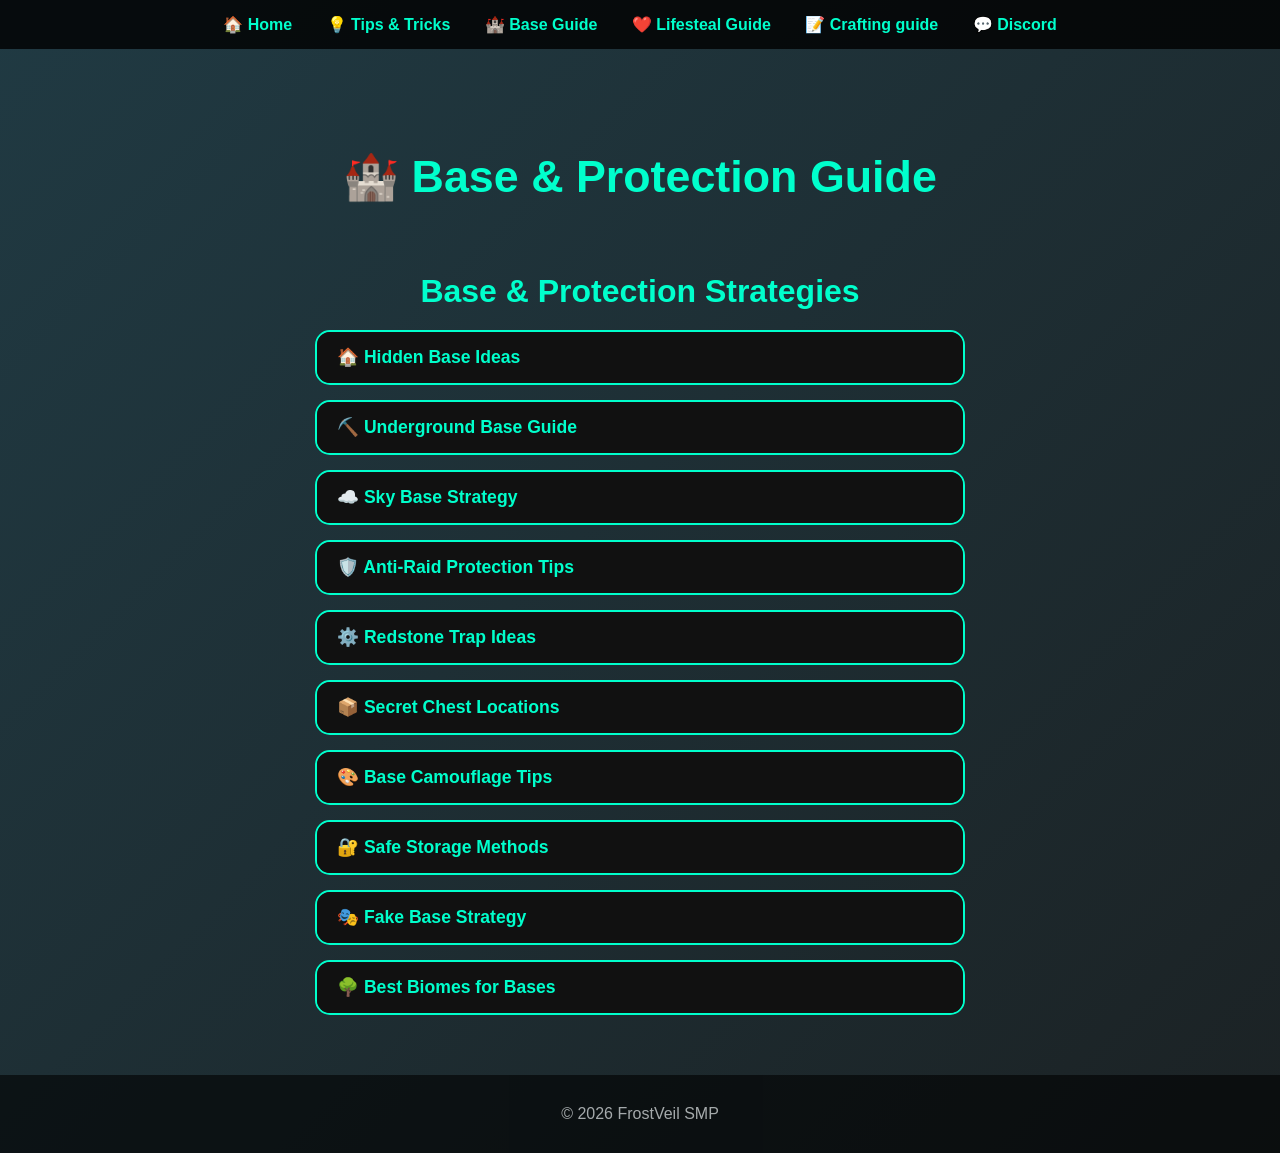
<file: base.html>
<!DOCTYPE html>
<html lang="en">
<head>
<meta charset="UTF-8">
<meta name="viewport" content="width=device-width, initial-scale=1.0">
<title>Base & Protection Guide - FrostVeil SMP</title>

<style>
* {margin:0;padding:0;box-sizing:border-box;scroll-behavior:smooth;}

body {
    font-family: Arial, sans-serif;
    background: linear-gradient(-45deg,#000,#0f2027,#1a1a1a,#203a43);
    background-size: 400% 400%;
    animation: gradientBG 15s ease infinite;
    color: white;
}

@keyframes gradientBG{
    0%{background-position:0% 50%}
    50%{background-position:100% 50%}
    100%{background-position:0% 50%}
}

nav{
    background:rgba(0,0,0,0.8);
    padding:15px;
    text-align:center;
    position:fixed;
    width:100%;
    top:0;
    z-index:1000;
}

nav a{
    color:#00ffcc;
    margin:0 15px;
    text-decoration:none;
    font-weight:bold;
}

header{
    text-align:center;
    padding:150px 20px 50px;
}

header h1{
    font-size:2.8em;
    color:#00ffcc;
}

section{
    padding:20px;
}

#base h2{
    text-align:center;
    color:#00ffcc;
    margin-bottom:20px;
    font-size:2em;
}

.faq-container{
    display:flex;
    flex-direction:column;
    gap:15px;
    align-items:center;
}

.faq-item{
    width:90%;
    max-width:650px;
    background:rgba(0,0,0,0.7);
    border:2px solid #00ffcc;
    border-radius:15px;
    overflow:hidden;
}

.faq-question{
    width:100%;
    padding:15px 20px;
    background:#111;
    border:none;
    color:#00ffcc;
    text-align:left;
    font-size:1.1em;
    cursor:pointer;
    font-weight:bold;
}

.faq-answer{
    display:none;
    padding:15px 20px;
    line-height:1.5;
}

footer{
    background:black;
    padding:25px;
    text-align:center;
    margin-top:40px;
    opacity:0.6;
}
  footer{background:black; padding:30px; text-align:center; opacity:0.6;}
.btn{display:inline-block;margin:15px;padding:12px 30px;background:#00ffcc;color:black;text-decoration:none;border-radius:25px;font-weight:bold;transition:0.3s;}
.btn:hover{background:white;transform:scale(1.05);}
</style>
</head>

<body>

<nav>
    <a href="index.html">🏠 Home</a>
    <a href="frost.html">💡 Tips & Tricks</a>
    <a href="base.html">🏰 Base Guide</a>
  <a href="life.html">❤️ Lifesteal Guide</a>
   <a href="craftingtip.html">📝 Crafting guide</a>
  <a href="https://discord.gg/9aC4WwPx7c" target="_blank">💬 Discord</a>
</nav>

<header>
    <h1>🏰 Base & Protection Guide</h1>
</header>

<section id="base">
    <h2>Base & Protection Strategies</h2>

    <div class="faq-container">

        <div class="faq-item">
            <button class="faq-question">🏠 Hidden Base Ideas</button>
            <div class="faq-answer">
                <p>Build underground, inside mountains, or under oceans to stay unnoticed.</p>
            </div>
        </div>

        <div class="faq-item">
            <button class="faq-question">⛏️ Underground Base Guide</button>
            <div class="faq-answer">
                <p>Dig deep bases with secret entrances and multiple escape tunnels.</p>
            </div>
        </div>

        <div class="faq-item">
            <button class="faq-question">☁️ Sky Base Strategy</button>
            <div class="faq-answer">
                <p>Build high in the sky and hide the access point to avoid raids.</p>
            </div>
        </div>

        <div class="faq-item">
            <button class="faq-question">🛡️ Anti-Raid Protection Tips</button>
            <div class="faq-answer">
                <p>Use obsidian layers, traps, and hidden storage to reduce losses.</p>
            </div>
        </div>

        <div class="faq-item">
            <button class="faq-question">⚙️ Redstone Trap Ideas</button>
            <div class="faq-answer">
                <p>Create TNT traps, piston traps, and fall traps to defend your base.</p>
            </div>
        </div>

        <div class="faq-item">
            <button class="faq-question">📦 Secret Chest Locations</button>
            <div class="faq-answer">
                <p>Hide loot under furnaces, inside walls, or underwater.</p>
            </div>
        </div>

        <div class="faq-item">
            <button class="faq-question">🎨 Base Camouflage Tips</button>
            <div class="faq-answer">
                <p>Blend your base with the biome using matching blocks.</p>
            </div>
        </div>

        <div class="faq-item">
            <button class="faq-question">🔐 Safe Storage Methods</button>
            <div class="faq-answer">
                <p>Split loot into multiple hidden chests to avoid total loss.</p>
            </div>
        </div>

        <div class="faq-item">
            <button class="faq-question">🎭 Fake Base Strategy</button>
            <div class="faq-answer">
                <p>Create a fake base with low-value loot to distract raiders.</p>
            </div>
        </div>

        <div class="faq-item">
            <button class="faq-question">🌳 Best Biomes for Bases</button>
            <div class="faq-answer">
                <p>Mountains, jungles, and oceans are harder to raid and easier to hide in.</p>
            </div>
        </div>

    </div>
</section>

<footer>
    © 2026 FrostVeil SMP
</footer>

<script>
const questions = document.querySelectorAll('.faq-question');
questions.forEach(q => {
    q.addEventListener('click', () => {
        const answer = q.nextElementSibling;
        answer.style.display = answer.style.display === 'block' ? 'none' : 'block';
    });
});
</script>

</body>
</html>
</file>
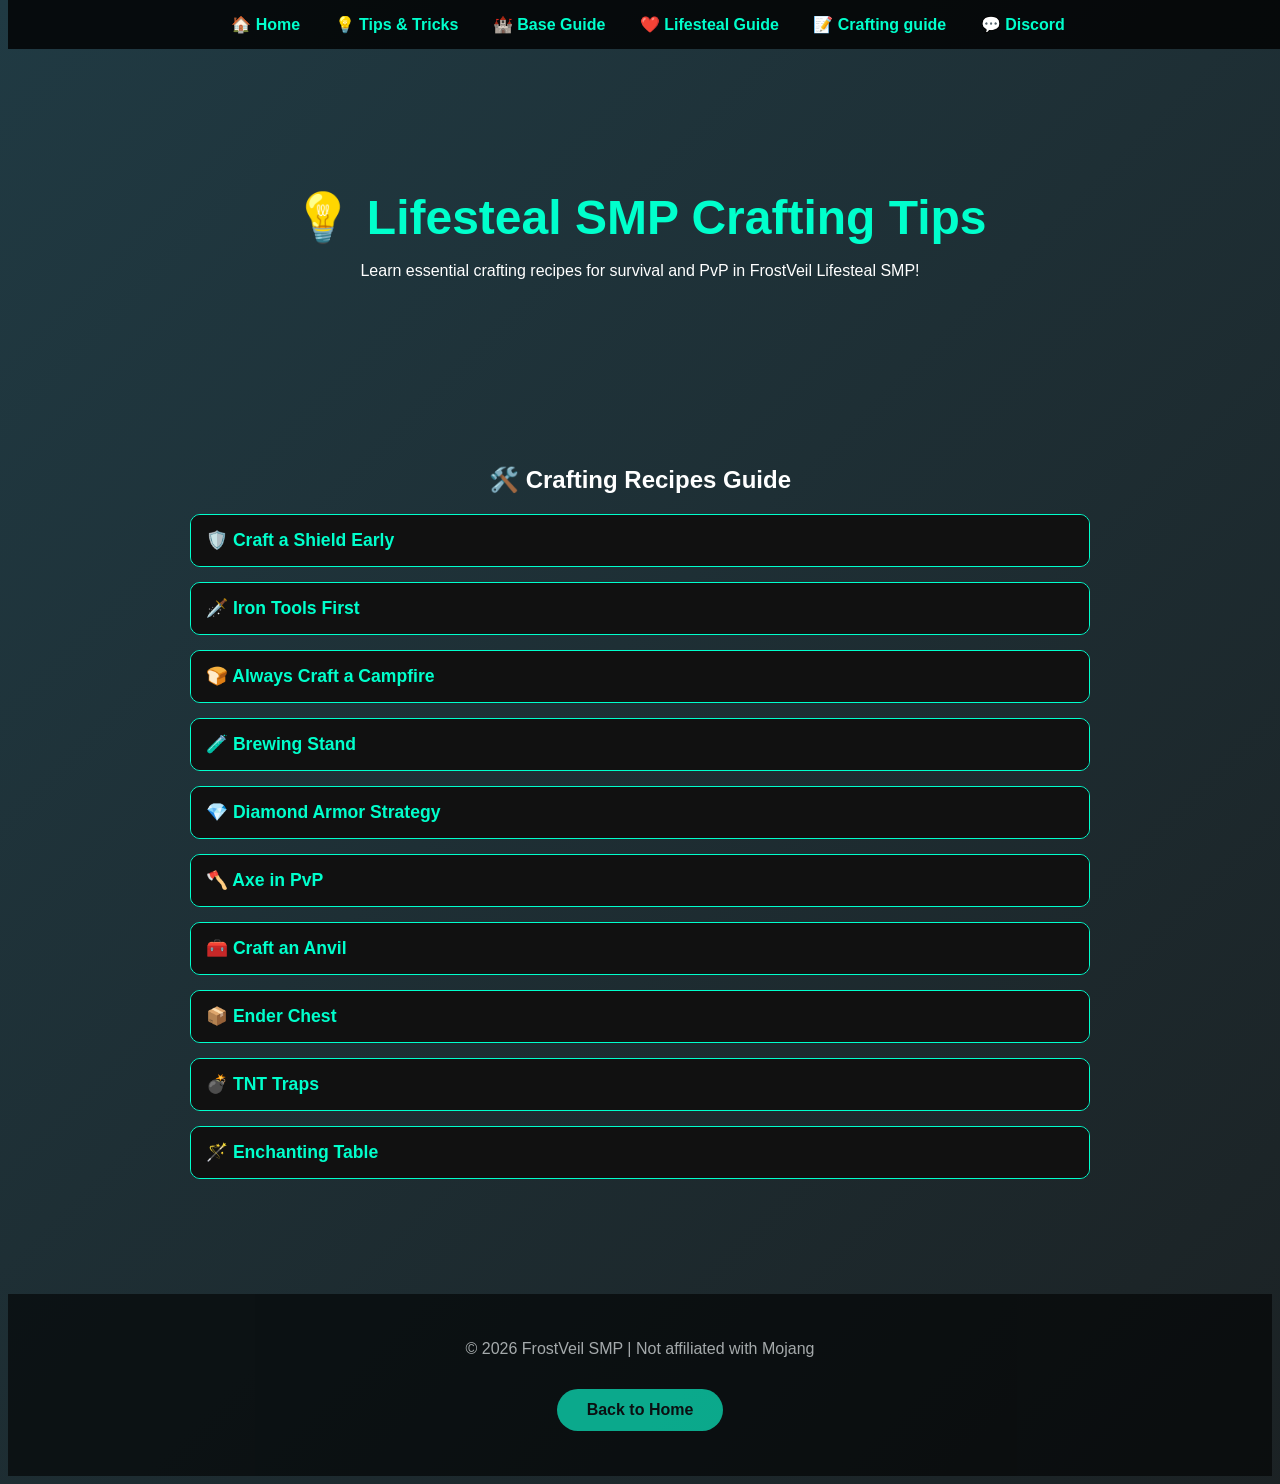
<file: craftingtip.html>
<!DOCTYPE html>
<html lang="en">
<head>
<meta charset="UTF-8">
<meta name="viewport" content="width=device-width, initial-scale=1.0">
<title>FrostVeil Lifesteal SMP - Crafting Tips</title>
<style>
* {margin:1; padding:0; box-sizing:border-box; scroll-behavior:smooth;}
body {font-family:Arial,sans-serif; background:linear-gradient(-45deg,#000,#0f2027,#1a1a1a,#203a43); background-size:400% 400%; animation:gradientBG 15s ease infinite; color:white;}
@keyframes gradientBG{0%{background-position:0% 50%}50%{background-position:100% 50%}100%{background-position:0% 50%}}
nav{background:rgba(0,0,0,0.8); padding:15px; text-align:center; position:fixed; width:100%; top:0; z-index:1000;}
nav a{color:#00ffcc; margin:0 15px; text-decoration:none; font-weight:bold; transition:0.3s;}
nav a:hover{color:white;}
header{text-align:center; padding:150px 20px 50px;}
h1{font-size:3em; color:#00ffcc; margin-bottom:10px; text-align:center;}
section{padding:100px 20px; text-align:center;}
.faq-container{max-width:900px; margin:0 auto;}
.faq-item{margin-bottom:15px; border-radius:10px; background:rgba(0,0,0,0.7); border:1px solid #00ffcc; overflow:hidden;}
.faq-question{width:100%; padding:15px; text-align:left; font-size:1.1em; font-weight:bold; background:#111; color:#00ffcc; border:none; cursor:pointer; outline:none; transition:0.3s;}
.faq-question:hover{background:#222;}
.faq-answer{max-height:0; overflow:hidden; padding:0 15px; background:rgba(0,0,0,0.5); color:white; transition:max-height 0.4s ease, padding 0.4s ease;}
.faq-answer p{padding:10px 0;}
footer{background:black; padding:30px; text-align:center; opacity:0.6;}
.btn{display:inline-block;margin:15px;padding:12px 30px;background:#00ffcc;color:black;text-decoration:none;border-radius:25px;font-weight:bold;transition:0.3s;}
.btn:hover{background:white;transform:scale(1.05);}
</style>
</head>
<body>

<!-- Navigation Menu -->
<nav>
    <a href="index.html">🏠 Home</a>
    <a href="frost.html">💡 Tips & Tricks</a>
    <a href="base.html">🏰 Base Guide</a>
    <a href="life.html">❤️ Lifesteal Guide</a>
  <a href="craftingtip.html">📝 Crafting guide</a>
  <a href="https://discord.gg/9aC4WwPx7c" target="_blank">💬 Discord</a>
</nav>

<header>
    <h1>💡 Lifesteal SMP Crafting Tips</h1>
    <p>Learn essential crafting recipes for survival and PvP in FrostVeil Lifesteal SMP!</p>
</header>

<section id="crafting-tips">
<h2>🛠️ Crafting Recipes Guide</h2>
<div class="faq-container">
    <div class="faq-item">
        <button class="faq-question">🛡️ Craft a Shield Early</button>
        <div class="faq-answer">
            <p>Use 6 Wood Planks + 1 Iron Ingot to craft a Shield. Blocks arrows and reduces PvP damage.</p>
        </div>
    </div>
    <div class="faq-item">
        <button class="faq-question">🗡️ Iron Tools First</button>
        <div class="faq-answer">
            <p>Craft Iron Pickaxe before armor to mine diamonds faster and prepare for PvP.</p>
        </div>
    </div>
    <div class="faq-item">
        <button class="faq-question">🍞 Always Craft a Campfire</button>
        <div class="faq-answer">
            <p>3 Sticks + 1 Coal + 3 Logs = Campfire. Cooks food without fuel, perfect for survival.</p>
        </div>
    </div>
    <div class="faq-item">
        <button class="faq-question">🧪 Brewing Stand</button>
        <div class="faq-answer">
            <p>Blaze Rod + 3 Cobblestone. Needed for Strength, Speed, and Regen potions in Lifesteal.</p>
        </div>
    </div>
    <div class="faq-item">
        <button class="faq-question">💎 Diamond Armor Strategy</button>
        <div class="faq-answer">
            <p>Craft Helmet first if PvPing (extra head protection). Chestplate provides maximum defense.</p>
        </div>
    </div>
    <div class="faq-item">
        <button class="faq-question">🪓 Axe in PvP</button>
        <div class="faq-answer">
            <p>Axes deal high damage and can disable shields briefly. Very effective in Lifesteal PvP.</p>
        </div>
    </div>
    <div class="faq-item">
        <button class="faq-question">🧰 Craft an Anvil</button>
        <div class="faq-answer">
            <p>3 Iron Blocks + 4 Iron Ingots. Combine enchantments and repair your gear efficiently.</p>
        </div>
    </div>
    <div class="faq-item">
        <button class="faq-question">📦 Ender Chest</button>
        <div class="faq-answer">
            <p>8 Obsidian + 1 Eye of Ender. Safe storage for your items even if you die in PvP.</p>
        </div>
    </div>
    <div class="faq-item">
        <button class="faq-question">💣 TNT Traps</button>
        <div class="faq-answer">
            <p>4 Sand + 5 Gunpowder. Use for base traps and defending against raiders in Lifesteal SMP.</p>
        </div>
    </div>
    <div class="faq-item">
        <button class="faq-question">🪄 Enchanting Table</button>
        <div class="faq-answer">
            <p>4 Obsidian + 2 Diamonds + 1 Book. Essential for Sharpness, Protection, and PvP advantage.</p>
        </div>
    </div>
</div>
</section>

<footer>
<p>© 2026 FrostVeil SMP | Not affiliated with Mojang</p>
<a href="index.html" class="btn">Back to Home</a>
</footer>

<script>
// FAQ dropdown toggle
const faqs = document.querySelectorAll(".faq-question");
faqs.forEach(faq => {
    faq.addEventListener("click", () => {
        const answer = faq.nextElementSibling;
        if(answer.style.maxHeight){
            answer.style.maxHeight = null;
            answer.style.padding = "0 15px";
        } else {
            // Close all other
            document.querySelectorAll(".faq-answer").forEach(a => {
                a.style.maxHeight = null;
                a.style.padding = "0 15px";
            });
            answer.style.maxHeight = answer.scrollHeight + "px";
            answer.style.padding = "10px 15px";
        }
    });
});
</script>

</body>
</html>
</file>
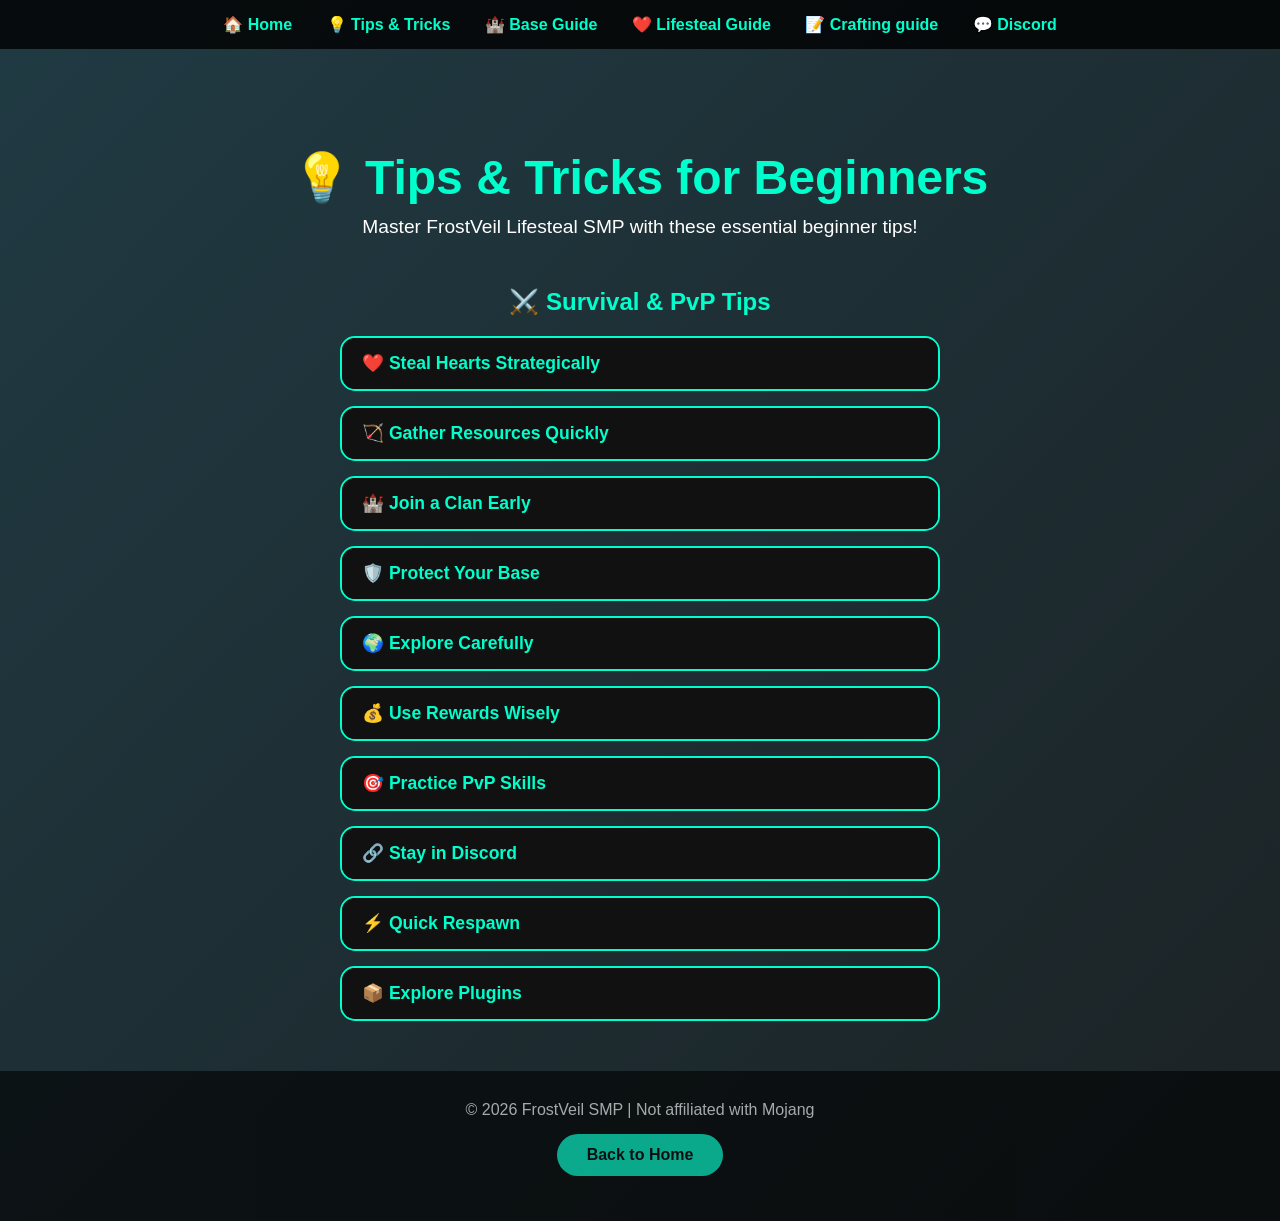
<file: frost.html>
<!DOCTYPE html>
<html lang="en">
<head>
<meta charset="UTF-8">
<meta name="viewport" content="width=device-width, initial-scale=1.0">
<title>FrostVeil Lifesteal SMP - Tips & Tricks</title>
<style>
/* General Styles */
* {margin:0;padding:0;box-sizing:border-box;scroll-behavior:smooth;}
body {
    font-family:Arial,sans-serif;
    background:linear-gradient(-45deg,#000,#0f2027,#1a1a1a,#203a43);
    background-size:400% 400%;
    animation:gradientBG 15s ease infinite;
    color:white;
}
@keyframes gradientBG{
    0%{background-position:0% 50%}
    50%{background-position:100% 50%}
    100%{background-position:0% 50%}
}

/* Navigation */
nav{
    background:rgba(0,0,0,0.8);
    padding:15px;
    text-align:center;
    position:fixed;
    width:100%;
    top:0;
    z-index:1000;
}
nav a{
    color:#00ffcc;
    margin:0 15px;
    text-decoration:none;
    font-weight:bold;
    transition:0.3s;
}
nav a:hover{color:white;}

/* Header */
header{
    text-align:center;
    padding:150px 20px 50px;
}
header h1{font-size:3em;color:#00ffcc;margin-bottom:10px;}
header p{font-size:1.2em;
  text-aliign:center;
}

/* FAQ / Tips Section */
.faq-container{
    display:flex;
    flex-direction:column;
    gap:15px;
    margin-top:20px;
    align-items:center;
}
.faq-item{
    width:90%;
    max-width:600px;
    background:rgba(0,0,0,0.7);
    border:2px solid #00ffcc;
    border-radius:15px;
    overflow:hidden;
}
.faq-question{
    width:100%;
    padding:15px 20px;
    background:#111;
    border:none;
    color:#00ffcc;
    text-align:left;
    font-size:1.1em;
    cursor:pointer;
    font-weight:bold;
    transition:background 0.3s;
}
.faq-question:hover{background:#222;}
.faq-answer{
    display:none;
    padding:15px 20px;
    color:white;
    font-size:1em;
    line-height:1.5;
}

/* Footer */
footer{
    background:black;
    padding:30px;
    text-align:center;
    opacity:0.6;
    margin-top:50px;
}
.btn{
    display:inline-block;
    margin:15px;
    padding:12px 30px;
    background:#00ffcc;
    color:black;
    text-decoration:none;
    border-radius:25px;
    font-weight:bold;
    transition:0.3s;
}
.btn:hover{background:white;transform:scale(1.05);}
</style>
</head>
<body>

<!-- Navigation Menu -->
<nav>
    <a href="index.html">🏠 Home</a>
    <a href="frost.html">💡 Tips & Tricks</a>
  <a href="base.html">🏰 Base Guide</a>
  <a href="life.html">❤️ Lifesteal Guide</a>
   <a href="craftingtip.html">📝 Crafting guide</a>
    <a href="https://discord.gg/9aC4WwPx7c" target="_blank">💬 Discord</a>
</nav>

<!-- Header -->
<header>
    <h1>💡 Tips & Tricks for Beginners</h1>
    <p>Master FrostVeil Lifesteal SMP with these essential beginner tips!</p>
</header>

<!-- Tips Section -->
<section id="tips">
    <h2 style="color:#00ffcc;"><center>⚔️ Survival & PvP Tips</center></h2>
    <div class="faq-container">
        <div class="faq-item">
            <button class="faq-question">❤️ Steal Hearts Strategically</button>
            <div class="faq-answer">
                <p>Attack players only when you have an advantage. Avoid unnecessary fights early on.</p>
            </div>
        </div>
        <div class="faq-item">
            <button class="faq-question">🏹 Gather Resources Quickly</button>
            <div class="faq-answer">
                <p>Focus on mining iron, diamonds, and weapons to survive PvP encounters.</p>
            </div>
        </div>
        <div class="faq-item">
            <button class="faq-question">🏰 Join a Clan Early</button>
            <div class="faq-answer">
                <p>Clans give safety in numbers, buffs in PvP, and a social community.</p>
            </div>
        </div>
        <div class="faq-item">
            <button class="faq-question">🛡️ Protect Your Base</button>
            <div class="faq-answer">
                <p>Build hidden or well-defended bases to survive longer and protect your hearts.</p>
            </div>
        </div>
        <div class="faq-item">
            <button class="faq-question">🌍 Explore Carefully</button>
            <div class="faq-answer">
                <p>Always carry weapons and armor when exploring; you never know when another player might attack.</p>
            </div>
        </div>
        <div class="faq-item">
            <button class="faq-question">💰 Use Rewards Wisely</button>
            <div class="faq-answer">
                <p>Spend earned coins on hearts, weapons, or gear that gives you a long-term advantage.</p>
            </div>
        </div>
        <div class="faq-item">
            <button class="faq-question">🎯 Practice PvP Skills</button>
            <div class="faq-answer">
                <p>Learn strafing, bow shooting, and timing attacks to improve your combat efficiency.</p>
            </div>
        </div>
        <div class="faq-item">
            <button class="faq-question">🔗 Stay in Discord</button>
            <div class="faq-answer">
                <p>Join our community to find clans, allies, and PvP events. Communication is key!</p>
            </div>
        </div>
        <div class="faq-item">
            <button class="faq-question">⚡ Quick Respawn</button>
            <div class="faq-answer">
                <p>Keep a bed or respawn point ready to get back into the action quickly.</p>
            </div>
        </div>
        <div class="faq-item">
            <button class="faq-question">📦 Explore Plugins</button>
            <div class="faq-answer">
                <p>Check out custom plugins for unique gameplay advantages and strategies.</p>
            </div>
        </div>
    </div>
</section>

<!-- Footer -->
<footer>
    <p>© 2026 FrostVeil SMP | Not affiliated with Mojang</p>
    <a href="index.html" class="btn">Back to Home</a>
</footer>

<script>
// Toggle answer display when clicking question
const questions = document.querySelectorAll('.faq-question');
questions.forEach(q => {
    q.addEventListener('click', () => {
        const answer = q.nextElementSibling;
        answer.style.display = answer.style.display === 'block' ? 'none' : 'block';
    });
});
</script>

</body>
</html>
</file>
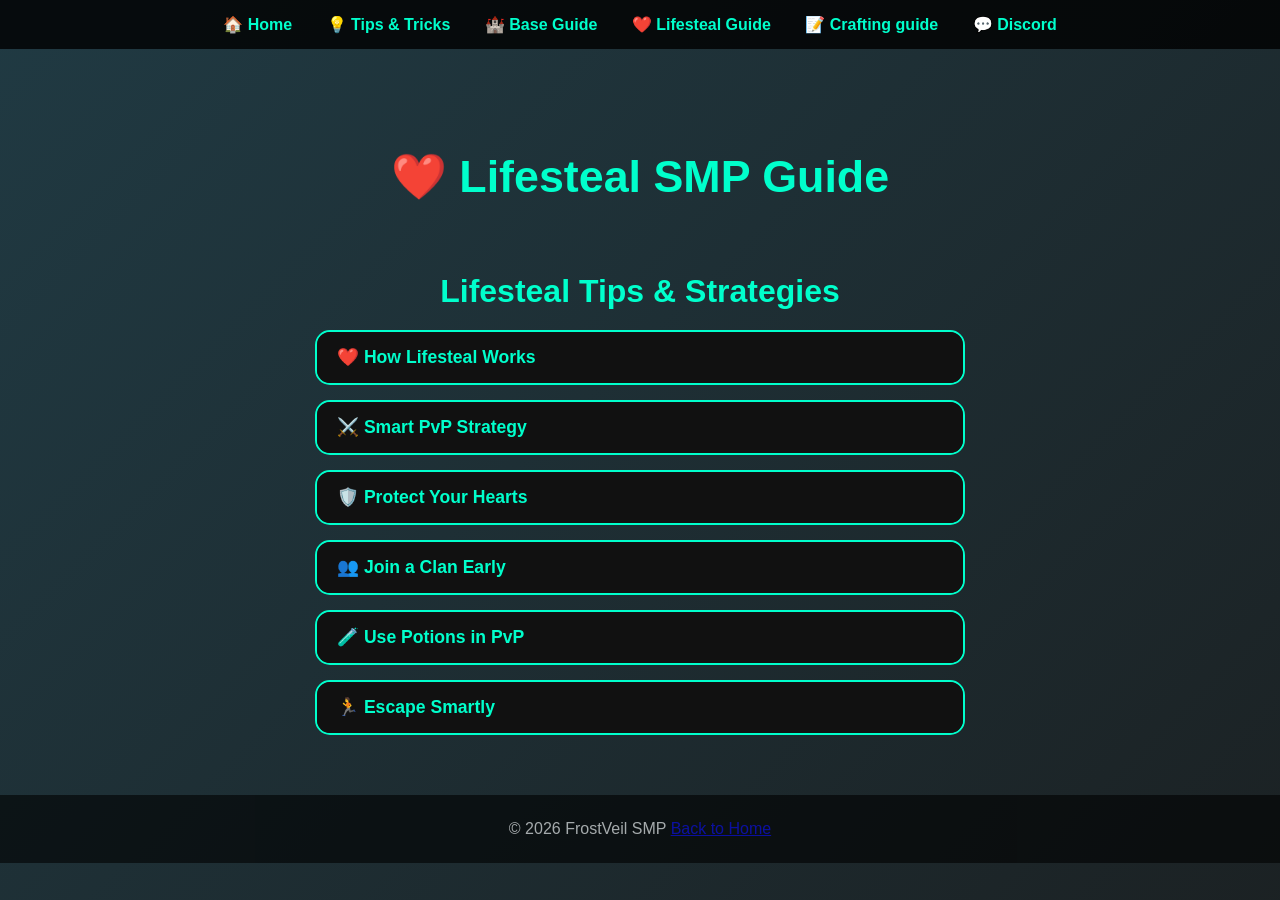
<file: life.html>
<!DOCTYPE html>
<html lang="en">
<head>
<meta charset="UTF-8">
<meta name="viewport" content="width=device-width, initial-scale=1.0">
<title>Lifesteal SMP Guide - FrostVeil SMP</title>

<style>
* {margin:0;padding:0;box-sizing:border-box;scroll-behavior:smooth;}

body {
    font-family: Arial, sans-serif;
    background: linear-gradient(-45deg,#000,#0f2027,#1a1a1a,#203a43);
    background-size: 400% 400%;
    animation: gradientBG 15s ease infinite;
    color: white;
}

@keyframes gradientBG{
    0%{background-position:0% 50%}
    50%{background-position:100% 50%}
    100%{background-position:0% 50%}
}

nav{
    background:rgba(0,0,0,0.8);
    padding:15px;
    text-align:center;
    position:fixed;
    width:100%;
    top:0;
    z-index:1000;
}

nav a{
    color:#00ffcc;
    margin:0 15px;
    text-decoration:none;
    font-weight:bold;
}

header{
    text-align:center;
    padding:150px 20px 50px;
}

header h1{
    font-size:2.8em;
    color:#00ffcc;
}

section{
    padding:20px;
}

#lifesteal h2{
    text-align:center;
    color:#00ffcc;
    margin-bottom:20px;
    font-size:2em;
}

.faq-container{
    display:flex;
    flex-direction:column;
    gap:15px;
    align-items:center;
}

.faq-item{
    width:90%;
    max-width:650px;
    background:rgba(0,0,0,0.7);
    border:2px solid #00ffcc;
    border-radius:15px;
    overflow:hidden;
    transition:0.3s;
}

.faq-question{
    width:100%;
    padding:15px 20px;
    background:#111;
    border:none;
    color:#00ffcc;
    text-align:left;
    font-size:1.1em;
    cursor:pointer;
    font-weight:bold;
}

/* Smooth dropdown */
.faq-answer{
    max-height:0;
    overflow:hidden;
    transition:max-height 0.4s ease;
    padding:0 20px;
}

.faq-answer p{
    padding:15px 0;
    line-height:1.6;
}

.faq-item.active .faq-answer{
    max-height:250px;
}

footer{
    background:black;
    padding:25px;
    text-align:center;
    margin-top:40px;
    opacity:0.6;
}
</style>
</head>

<body>

<nav>
    <a href="index.html">🏠 Home</a>
    <a href="frost.html">💡 Tips & Tricks</a>
    <a href="base.html">🏰 Base Guide</a>
    <a href="life.html">❤️ Lifesteal Guide</a>
   <a href="craftingtip.html">📝 Crafting guide</a>
  <a href="https://discord.gg/9aC4WwPx7c" target="_blank">💬 Discord</a>
</nav>

<header>
    <h1>❤️ Lifesteal SMP Guide</h1>
</header>

<section id="lifesteal">
    <h2>Lifesteal Tips & Strategies</h2>

    <div class="faq-container">

        <div class="faq-item">
            <button class="faq-question">❤️ How Lifesteal Works</button>
            <div class="faq-answer">
                <p>When you kill a player, you receive their player head and earn xp.</p>
            </div>
        </div>

        <div class="faq-item">
            <button class="faq-question">⚔️ Smart PvP Strategy</button>
            <div class="faq-answer">
                <p>Only fight when you have better armor, potions, and positioning advantage. 
                Never risk hearts in unnecessary fights.</p>
            </div>
        </div>

        <div class="faq-item">
            <button class="faq-question">🛡️ Protect Your Hearts</button>
            <div class="faq-answer">
                <p>Always keep backup armor and tools in hidden storage. 
                Never carry all your valuables during PvP.</p>
            </div>
        </div>

        <div class="faq-item">
            <button class="faq-question">👥 Join a Clan Early</button>
            <div class="faq-answer">
                <p>Teaming up increases survival chances and helps you control territory.</p>
            </div>
        </div>

        <div class="faq-item">
            <button class="faq-question">🧪 Use Potions in PvP</button>
            <div class="faq-answer">
                <p>Strength, Speed, and Regeneration potions can completely change fight outcomes.</p>
            </div>
        </div>

        <div class="faq-item">
            <button class="faq-question">🏃 Escape Smartly</button>
            <div class="faq-answer">
                <p>Always carry ender pearls, blocks, and golden apples to escape dangerous fights.</p>
            </div>
        </div>

    </div>
</section>

<footer>
    © 2026 FrostVeil SMP
  <a href="index.html" class="btn">Back to Home</a>
</footer>

<script>
const items = document.querySelectorAll(".faq-item");

items.forEach(item => {
    const question = item.querySelector(".faq-question");

    question.addEventListener("click", () => {
        item.classList.toggle("active");
    });
});
</script>

</body>
</html>
</file>
